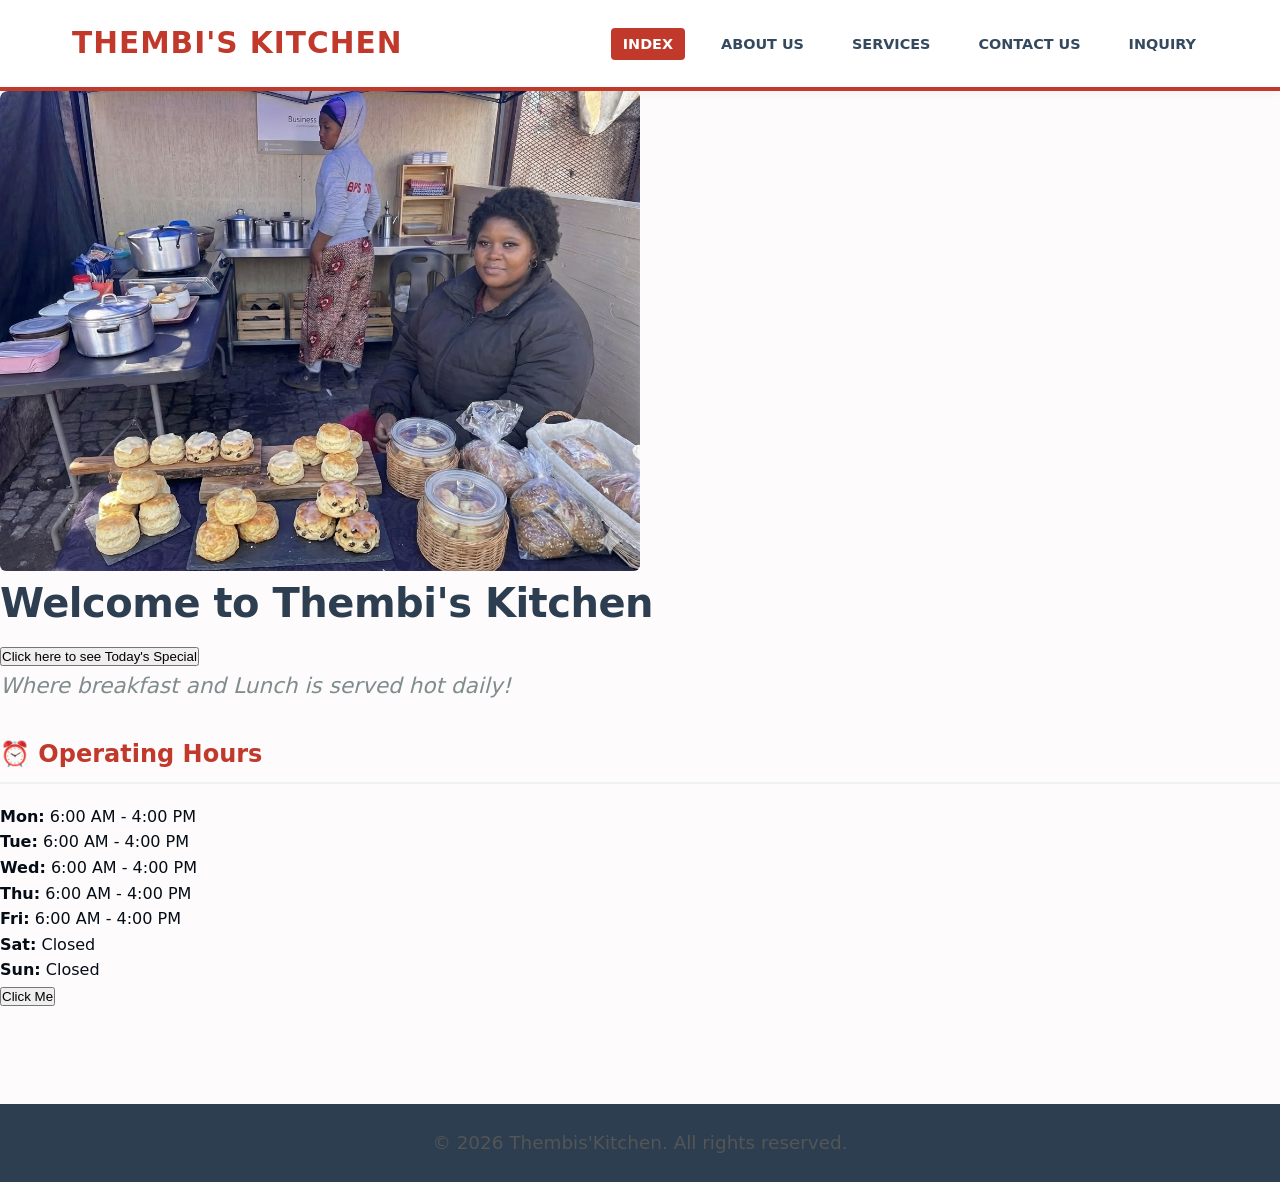
<file: index.html>
<!DOCTYPE html>

<html lang="en">
<head>
    <meta charset="UTF-8">
    <meta name="viewport" content="width=device-width, initial-scale=1.0">
    <title>Thembi's Kitchen | Home</title>

    <meta name="description"
    content="Thembi's Kitchen offers 
    freshly baked scones, cupcakes, traditional meals 
    and catering services in Daveyton.">
    <!-- Section 2.1: Linking the external CSS Style Sheet -->
    <link rel="stylesheet" href="css/style.css">
</head>
<body>

	<!--Main header displaying the food stall name -->
<header>
	<div class="header-container">
	<h1> THEMBI'S KITCHEN</h1>
	<!-- Navigation bar separating different menu links with pipe dividers -->

  <nav>
		<ul>
			<li><a href="index.html" class="active">INDEX</a></li>
            <li><a href="aboutUs.html">ABOUT US</a></li> 
            <li><a href="services.html">SERVICES</a></li> 
            <li><a href="contactUs.html">CONTACT US</a></li>
            <li><a href="inquiry.html">INQUIRY</a></li>
		</ul>
	</nav>
	</div>
</header>
	  
<!-- Main layout container for your home elements -->
    <main class="homepage-showcase-container">
        
        <!-- MASSIVE EYE-CATCHING HERO HEADER ZONE -->
        <section class="hero-billboard-area">
            <div class="hero-image-giant-frame">
                <img src="images/stall.jpeg" alt="Vibrant display table at Thembi's Kitchen" class="giant-hero-img">
                <div class="hero-text-overlay-card">
                    <h2>Welcome to Thembi's Kitchen</h2>
                    <button id="specialBtn">Click here to see Today's Special</button>

            <div id="specialModal" class="modal">

            <div class="modal-content">

        <span class="close">×</span>

        <h2>Today's Special</h2>

        <p>Pap and Beef Stew - Only R45.00</p>

    </div>

</div>
        <h3>Where breakfast and Lunch is served hot daily!</h3>
                </div>
            </div>
        </section>

        <!-- FLOATING TIMETABLE UTILITY BLOCK -->
        <section class="floating-timetable-wrapper">
            <div class="vibrant-hours-card">
                <h4>⏰ Operating Hours</h4>
                <ul>
                    <li><strong>Mon:</strong> <span>6:00 AM - 4:00 PM</span></li>
                    <li><strong>Tue:</strong> <span>6:00 AM - 4:00 PM</span></li>
                    <li><strong>Wed:</strong> <span>6:00 AM - 4:00 PM</span></li>
                    <li><strong>Thu:</strong> <span>6:00 AM - 4:00 PM</span></li>
                    <li><strong>Fri:</strong> <span>6:00 AM - 4:00 PM</span></li>
                    <li><strong>Sat:</strong> <span class="closed-label">Closed</span></li>
                    <li><strong>Sun:</strong> <span class="closed-label">Closed</span></li>
                </ul>
            </div>
        </section>

    </main>

<button id="testBtn">Click Me</button>
  

<!-- Structural site footer displaying copyright status and creation year -->


	<footer>
	<p>&copy; 2026 Thembis'Kitchen. All rights reserved.</p>
	</footer>
     <script src="script.js"></script>


</body>
</html
</file>
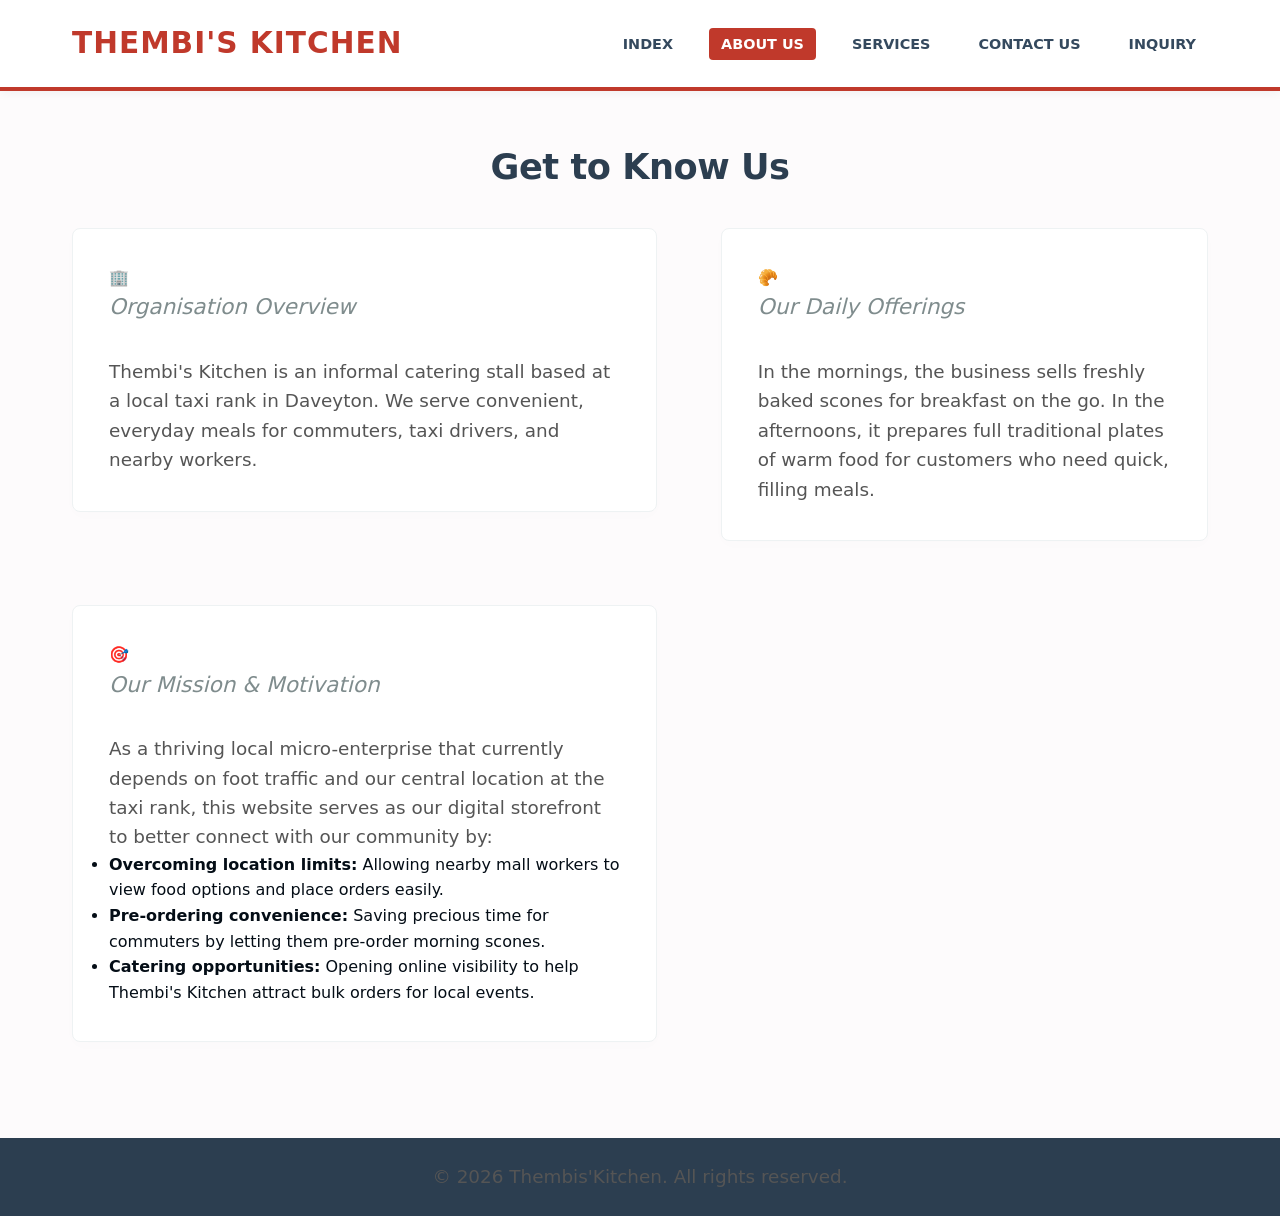
<file: aboutUs.html>
<!DOCTYPE html>
<html lang="en">
<head>
    <meta charset="UTF-8">
    <meta name="viewport" content="width=device-width, initial-scale=1.0">
    <title>Thembi's Kitchen | About Us</title>

<meta name="description"
content="Learn more about Thembi's Kitchen, our mission, services and commitment
         to serving the Daveyton community.">
    <!-- Section 2.1: Linking the external CSS Style Sheet -->
    <link rel="stylesheet" href="css/style.css">
</head>

<body>
	<!--Main header displaying the food stall name -->
<header>
	<div class="header-container">
	<h1> THEMBI'S KITCHEN</h1>
	<!-- Navigation bar separating different menu links with pipe dividers -->

  <nav>
		<ul>
			<li><a href="index.html">INDEX</a></li>
            <li><a href="aboutUs.html" class="active">ABOUT US</a></li> 
            <li><a href="services.html">SERVICES</a></li> 
            <li><a href="contactUs.html">CONTACT US</a></li>
            <li><a href="inquiry.html">INQUIRY</a></li>
		</ul>
	</nav>
	</div>
</header>

<main class="about-cards-layout">
        <h2 class="page-main-title">Get to Know Us</h2>
        
        <div class="about-grid-matrix">
            
            <!-- Modern Info Card 1 -->
            <article class="modern-about-card">
                <div class="card-icon-header">🏢</div>
                <h3>Organisation Overview</h3>
                <p>Thembi's Kitchen is an informal catering stall based at a local taxi rank in Daveyton. We serve convenient, everyday meals for commuters, taxi drivers, and nearby workers.</p>
            </article>

            <!-- Modern Info Card 2 -->
            <article class="modern-about-card">
                <div class="card-icon-header">🥐</div>
                <h3>Our Daily Offerings</h3>
                <p>In the mornings, the business sells freshly baked scones for breakfast on the go. In the afternoons, it prepares full traditional plates of warm food for customers who need quick, filling meals.</p>
            </article>

            <!-- Modern Info Card 3 -->
            <article class="modern-about-card featured-mission-card">
                <div class="card-icon-header">🎯</div>
                <h3>Our Mission & Motivation</h3>
                <p>As a thriving local micro-enterprise that currently depends on foot traffic and our central location at the taxi rank, this website serves as our digital storefront to better connect with our community by:</p>
                <ul class="styled-bullet-row">
                    <li><strong>Overcoming location limits:</strong> Allowing nearby mall workers to view food options and place orders easily.</li>
                    <li><strong>Pre-ordering convenience:</strong> Saving precious time for commuters by letting them pre-order morning scones.</li>
                    <li><strong>Catering opportunities:</strong> Opening online visibility to help Thembi's Kitchen attract bulk orders for local events.</li>
                </ul>
            </article>

        </div>
    </main>

<!-- Structural site footer displaying copyright status and creation year -->


	<footer>
	<p>&copy; 2026 Thembis'Kitchen. All rights reserved.</p>
	</footer>
    <script src="script.js"></script>

		
</body>
</html>
</file>
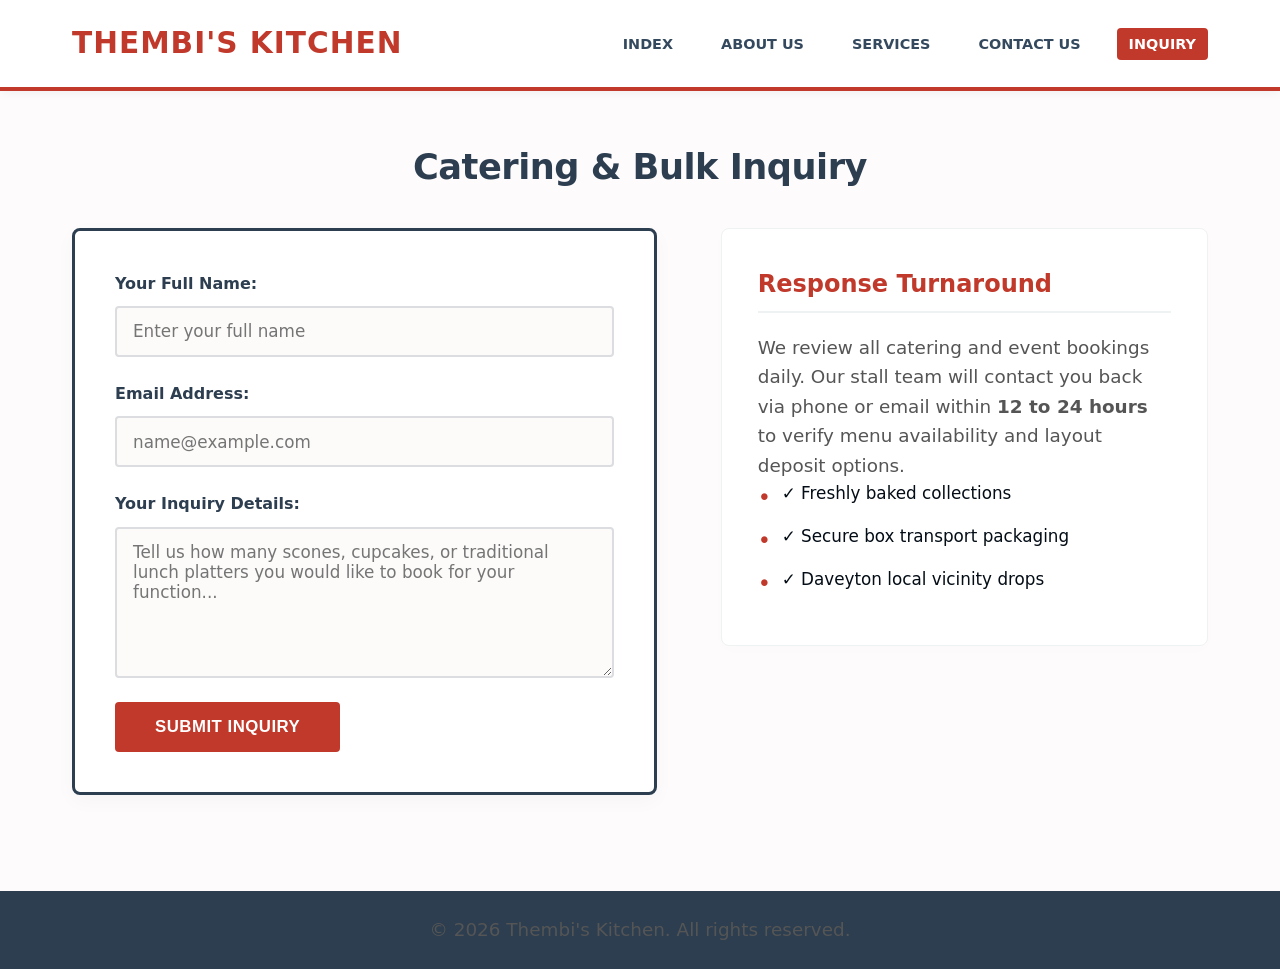
<file: inquiry.html>
<!DOCTYPE html>
<html lang="en">
<head>
    <meta charset="UTF-8">
    <meta name="viewport" content="width=device-width, initial-scale=1.0">
    <title>Thembi's Kitchen | Inquiry</title>

<meta name="description"
content="Submit a catering enquiry or pre-order request with Thembi's Kitchen.">
    <!-- Section 2.1: Linking to your central external stylesheet folder -->
    <link rel="stylesheet" href="css/style.css">
</head>
<body>

    <!-- Main header displaying the food stall name -->
    <header>
        <div class="header-container">
            <h1>THEMBI'S KITCHEN</h1>
            
            <!-- Navigation bar separating different menu links -->
            <nav>
                <ul>
                    <li><a href="index.html">INDEX</a></li>
                    <li><a href="aboutUs.html">ABOUT US</a></li>
                    <li><a href="services.html">SERVICES</a></li>
                    <li><a href="contactUs.html">CONTACT US</a></li>
                    <li><a href="inquiry.html" class="active">INQUIRY</a></li>
                </ul>
            </nav>
        </div>
    </header>

    <!-- Main wrapper for the columns built with our CSS Grid layout -->
    <main>
        <h2 class="menu-title">Catering & Bulk Inquiry</h2>
        
        <!-- Shared layout container splitting the form and sidebar side-by-side -->
        <div class="menu-container">
            
            <!-- LEFT COLUMN: Interactive User Form Input Section -->
            <section class="inquiry-form-section">
                <form id="inquryForm" action="#"method="POST" class="styled-form-container">
                    
                    <div class="form-group">
                        <label for="username">Your Full Name:</label>
                        <input type="text" id="username" name="username" placeholder="Enter your full name" required>
                    </div>

                    <div class="form-group">
                        <label for="useremail">Email Address:</label>
                        <input type="email" id="useremail" name="useremail" placeholder="name@example.com" required>
                    </div>

                    <div class="form-group">
                        <label for="inquiringtext">Your Inquiry Details:</label>
                        <textarea id="inquiringtext" name="inquiringtext" rows="6" placeholder="Tell us how many scones, cupcakes, or traditional lunch platters you would like to book for your function..." required></textarea>
                    </div>
                    <p id="formMessage"></p>

                    <button type="button" id="testButton" class="form-submit-btn">Submit Inquiry</button>
                </form>
            </section>

            <!-- RIGHT SIDEBAR COLUMN: Response Notice Details -->
            <section class="inquiry-sidebar">
                <div class="sidebar-card">
                    <h4>Response Turnaround</h4>
                    <p>We review all catering and event bookings daily. Our stall team will contact you back via phone or email within <strong>12 to 24 hours</strong> to verify menu availability and layout deposit options.</p>
                    
                    <!-- Styled details list layout -->
                    <ul class="bullet-list">
                        <li><strong>✓</strong> Freshly baked collections</li>
                        <li><strong>✓</strong> Secure box transport packaging</li>
                        <li><strong>✓</strong> Daveyton local vicinity drops</li>
                    </ul>
                </div>
            </section>

        </div> <!-- Closes menu-container -->
    </main>

    <!-- Consistent Structural Site Footer -->
    <footer>
        <p>&copy; 2026 Thembi's Kitchen. All rights reserved.</p>
    </footer>
     <script src="script.js"></script>


</body>
</html>
</file>
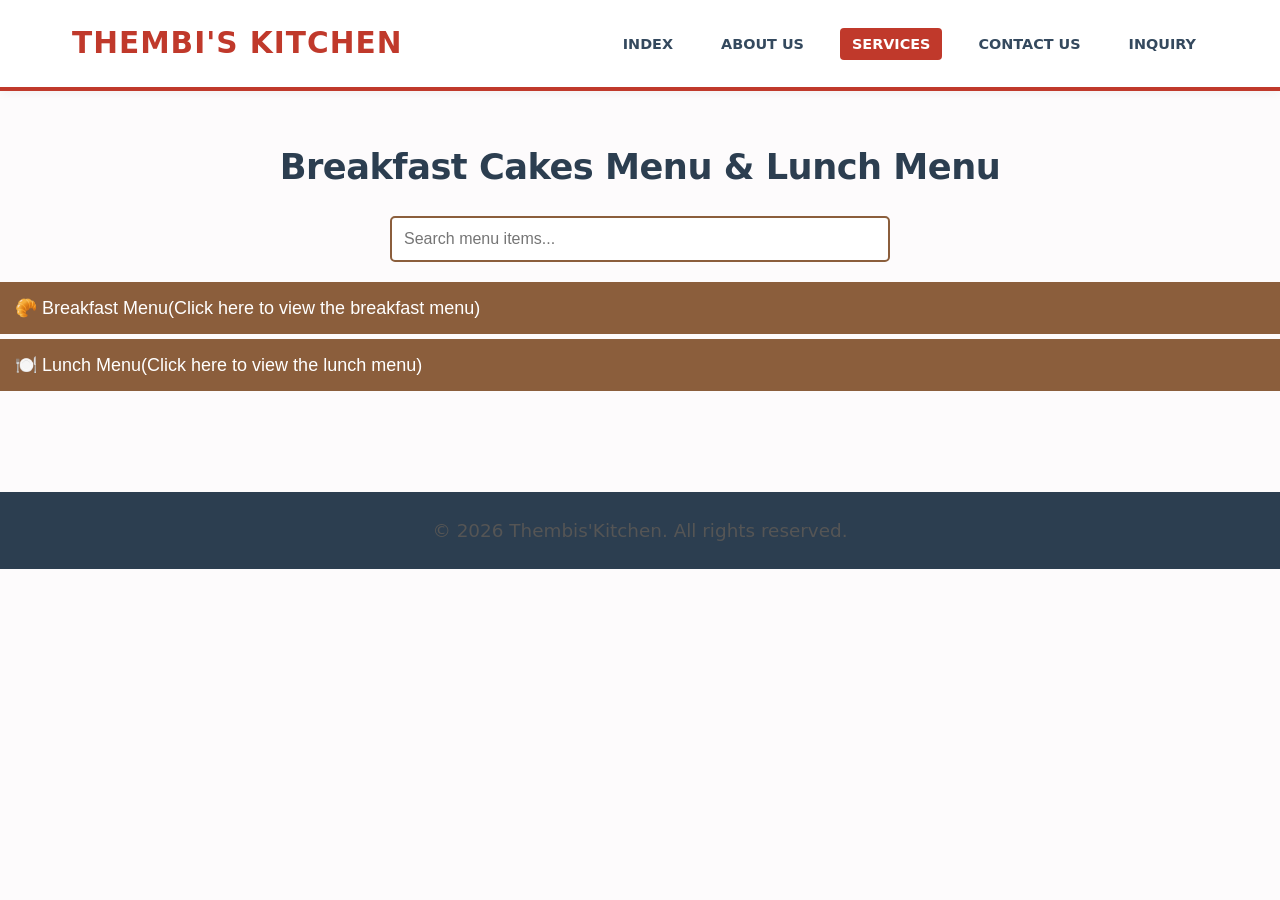
<file: services.html>
<!DOCTYPE html>
<html lang="en">
	<head>
    <meta charset="UTF-8">
    <meta name="viewport" content="width=device-width, initial-scale=1.0">
    <title>Thembi's Kitchen | Services</title>

<meta name="description"
content="Browse our breakfast menu, lunch menu, baked treats and catering options.">
    <!-- Section 2.1: Linking the external CSS Style Sheet -->
    <link rel="stylesheet" href="css/style.css">
</head>

<body>
			<!--Main header displaying the food stall name -->
<header>
	<div class="header-container">
	<h1> THEMBI'S KITCHEN</h1>
	<!-- Navigation bar separating different menu links with pipe dividers -->

  <nav>
		<ul>
			<li><a href="index.html">INDEX</a></li>
            <li><a href="aboutUs.html">ABOUT US</a></li> 
            <li><a href="services.html" class ="active">SERVICES</a></li> 
            <li><a href="contactUs.html">CONTACT US</a></li>
            <li><a href="inquiry.html">INQUIRY</a></li>
		</ul>
	</nav>
	</div>
</header>

<main>

    <h2 class="menu-title">Breakfast Cakes Menu & Lunch Menu</h2>

    <div class="search-container">
    <input
        type="text"
        id="menuSearch"
        placeholder="Search menu items..."
    >
</div>

    <!-- BREAKFAST ACCORDION -->

    <button class="accordion">🥐 Breakfast Menu(Click here to view the breakfast menu)</button>

    <div class="panel">

        <div class="left-menu">

            <div class="menu-item">
                <img src="images/jamtart.jpeg" alt="Jam Tarts" class="menu-item-img">

                <div class="item-details">
                    <h3>Freshly Baked Jam Tarts</h3>
                    <p>Warm, flakey jam tarts served daily with fresh homemade jam</p>
                    <span class="menu-item-price">R18.00</span>
                </div>
            </div>

            <div class="menu-item">
                <img src="images/scones.jpeg" alt="Cupcakes" class="menu-item-img">

                <div class="item-details">
                    <h3>Freshly Baked Cupcakes</h3>
                    <p>Warm, soft cupcakes baked freshly daily</p>
                    <span class="menu-item-price">R15.00</span>
                </div>
            </div>

            <div class="menu-item">
                <img src="images/scones1.jpeg" alt="Scones" class="menu-item-img">

                <div class="item-details">
                    <h3>Freshly Baked Scones</h3>
                    <p>Warm, Soft scones served daily</p>
                    <span class="menu-item-price">R15.00</span>
                </div>
            </div>

            <div class="menu-item">
                <img src="images/snowball.jpeg" alt="Snowballs" class="menu-item-img">

                <div class="item-details">
                    <h3>Freshly Baked Snowball</h3>
                    <p>Warm, flakey snowballs with coconut served daily</p>
                    <span class="menu-item-price">R15.00</span>
                </div>
            </div>

            <div class="menu-item">
                <img src="images/bevarages.jpeg" alt="Beverages" class="menu-item-img">

                <div class="item-details">
                    <h3>Coffee, Tea and Rooibos</h3>
                    <p>Grab a cup of a hot beverage of your choice</p>
                    <span class="menu-item-price">R15.00</span>
                </div>
            </div>

        </div>

    </div>


    <!-- LUNCH ACCORDION -->

    <button class="accordion">🍽️ Lunch Menu(Click here to view the lunch menu)</button>

    <div class="panel">

        <div class="right-menu">

            <div class="menu-item lunch-card">
                <img src="images/papstew.jpeg" alt="Pap and Beef Stew" class="menu-item-img">

                <div class="item-details">
                    <h3>Pap and Beef Stew</h3>
                    <p>Served with chakalaka and coleslaw</p>
                    <span class="menu-item-price">R50.00</span>
                </div>
            </div>

            <div class="menu-item lunch-card">
                <img src="images/domstew.jpeg" alt="Dombolo and Beef Stew" class="menu-item-img">

                <div class="item-details">
                    <h3>Dombolo and Beef Stew</h3>
                    <p>Served with chakalaka and coleslaw</p>
                    <span class="menu-item-price">R55.00</span>
                </div>
            </div>

            <div class="menu-item lunch-card">
                <img src="images/papchick.jpeg" alt="Pap and Chicken" class="menu-item-img">

                <div class="item-details">
                    <h3>Pap and Chicken</h3>
                    <p>Served with chakalaka and coleslaw</p>
                    <span class="menu-item-price">R50.00</span>
                </div>
            </div>

            <div class="menu-item lunch-card">
                <img src="images/domchick.jpeg" alt="Dombolo and Chicken" class="menu-item-img">

                <div class="item-details">
                    <h3>Dombolo and Chicken</h3>
                    <p>Served with chakalaka and coleslaw</p>
                    <span class="menu-item-price">R55.00</span>
                </div>
            </div>

            <div class="menu-item lunch-card">
                <img src="images/domfeet.jpeg" alt="Dombolo and Chicken Feet" class="menu-item-img">

                <div class="item-details">
                    <h3>Dombolo and Chicken Feet (Maotwana)</h3>
                    <p>Served with chakalaka and coleslaw</p>
                    <span class="menu-item-price">R40.00</span>
                </div>
            </div>

            <div class="menu-item lunch-card">
                <img src="images/papfeet.jpeg" alt="Pap and Chicken Feet" class="menu-item-img">

                <div class="item-details">
                    <h3>Pap and Chicken Feet (Maotwana)</h3>
                    <p>Served with chakalaka and coleslaw</p>
                    <span class="menu-item-price">R35.00</span>
                </div>
            </div>

            <div class="menu-item lunch-card">
                <img src="images/mogodu.jpeg" alt="Mogodu" class="menu-item-img">

                <div class="item-details">
                    <h3>Pap and Mogodu</h3>
                    <p>Served with Chakalaka only</p>
                    <span class="menu-item-price">R50.00</span>
                </div>
            </div>

        </div>

    </div>

</main>	

<!-- Structural site footer displaying copyright status and creation year -->


	<footer>
	<p>&copy; 2026 Thembis'Kitchen. All rights reserved.</p>
	</footer>

 <script src="script.js"></script>


		
	
</body>
</html>
</file>
<file: css/style.css>
/* ==========================================================================
   1. CSS RESET & BROWSER RENDERING CONSISTENCY
   ========================================================================== */
*, *::before, *::after {
    box-sizing: border-box;
    margin: 0;
    padding: 0;
}

html, body {
    height: 100%;
    width: 100%;
}

img {
    display: block;
    max-width: 50%;
}

/* ==========================================================================
   2. REFINED DESIGN SCALES & CONTRAST
   ========================================================================== */
body {
    font-family: 'Segoe UI', system-ui, -apple-system, sans-serif;
    font-size: 16px;
    background-color: #fdfbfc; /* Clean premium off-white canvas backdrop */
    color: #040d16;            /* Professional deep charcoal gray text */
    line-height: 1.6;          
}

h1 {
    font-size: 1.85rem;
    font-weight: 700;
    letter-spacing: 1px;       
    color: #c0392b;            /* Classic deep crimson tone */
}

h2 {
    font-size: 2.5rem;
    font-weight: 800;
    color: #2c3e50;            
    letter-spacing: -0.5px;
    margin-bottom: 0.5rem;
}

h3 {
    font-size: 1.35rem;
    font-weight: 400;
    color: #7f8c8d;
    font-style: italic;
    margin-bottom: 2rem;
}

h4 {
    font-size: 1.5rem;
    font-weight: 700;
    color: #c0392b; 
    margin-bottom: 1.25rem;
    border-bottom: 2px solid #eef2f3;
    padding-bottom: 0.5rem;
}

p {
    font-size: 1.15rem;
    color: #555555;
}

/* ==========================================================================
   3. UNIFIED NAVIGATION BAR BAR (Flexbox Model Layout)
   ========================================================================== */
header {
    background-color: #ffffff;
    border-bottom: 4px solid #c0392b; 
    box-shadow: 0 2px 10px rgba(0, 0, 0, 0.05); 
}

.header-container {
    display: flex;                  
    flex-direction: row;            
    justify-content: space-between; 
    align-items: center;            
    max-width: 1200px;
    margin: 0 auto;
    padding: 1.25rem 2rem;
}

nav ul {
    list-style: none;
    display: flex;
    gap: 1.5rem;
}

nav ul li a {
    text-decoration: none;
    color: #34495e;
    font-weight: 600;
    font-size: 0.9rem;
    padding: 0.5rem 0.75rem;
    border-radius: 4px;
    text-transform: uppercase;
    transition: all 0.2s ease-in-out;
}

nav ul li a:hover {
    color: #c0392b;
    background-color: #fff0f1; 
}

nav ul li a.active {
    color: #ffffff;
    background-color: #c0392b;  
}

/* ==========================================================================
   4. CENTRAL RESPONSIVE GRID LAYOUT ARCHITECTURE (.page-layout-grid)
   ========================================================================== */
.menu-title, .page-main-title {
    text-align: center;
    font-size: 2.2rem;
    color: #2c3e50;
    margin: 3rem auto 1rem auto;
    font-weight: 800;
}

/* Forces index, contact, and about pages into a neat dual column layout */
.page-layout-grid, .menu-container, .about-grid-matrix {
    display: grid;
    grid-template-columns: 1.2fr 1fr; /* Placed side-by-side cleanly */
    gap: 4rem;                   
    max-width: 1200px;
    margin: 2rem auto 5rem auto;
    padding: 0 2rem;
    align-items: start;
}

/* ==========================================================================
   5. HOUSING PANEL CARDS & PRESENTATION LAYOUT FRAMES
   ========================================================================== */
.menu-item, .sidebar-card, .hours-content, .modern-about-card, .intro-content {
    background-color: #ffffff;
    padding: 2.25rem;
    border-radius: 8px;
    border: 1px solid #eef2f3;
    box-shadow: 0 4px 15px rgba(0, 0, 0, 0.01);
}

.lunch-card {
    border-left: 4px solid #c0392b; 
}

/* Fluid Proportional Showcase Media Image Wrappers */
.hero-image-giant-frame, .menu-image-frame, .image-wrapper {
    width: 100%;
    overflow: hidden;
    border-radius: 8px;
}

.giant-hero-img, .menu-item-img, .responsive-stall-img {
    width: 100%;
    height: auto;
    object-fit: cover;
    border-radius: 6px;
}

/* ==========================================================================
   6. HOURLY TIMETABLE UTILITY & TEXT LABELS (Index & Contact Lists)
   ========================================================================== */
.hours-content ul, .contact-info-list, .bullet-list {
    list-style: none;
}

.hours-content ul li, .contact-info-list li {
    display: flex;
    justify-content: space-between;
    padding: 0.75rem 0;
    border-bottom: 1px dashed #eef2f3;
    font-size: 1.1rem;
    color: #2c3e50; /* Unified professional gray colors (Green Removed completely) */
}

.hours-content ul li:last-child, .contact-info-list li:last-child {
    border-bottom: none;
}

.hours-content ul li strong, .contact-info-list li strong {
    font-weight: 600;
}

/* Untouched About Us specific bullet indicators */
.bullet-list li {
    position: relative;
    padding-left: 1.5rem;
    margin-bottom: 1rem;
    font-size: 1.05rem;
}

.bullet-list li::before {
    content: "•";
    position: absolute;
    left: 0;
    top: 0;
    color: #c0392b;
    font-size: 1.4rem;
}

.menu-item-price {
    display: inline-block;
    font-size: 1.15rem;
    font-weight: 700;
    color: #c0392b;
    background-color: #fff0f1;
    padding: 0.25rem 0.65rem;
    border-radius: 4px;
    margin-top: 0.5rem;
}

/* ==========================================================================
   7. INQUIRY PAGE ROBUST CARD & BOLD INPUT BORDERS (Requirement 2.5)
   ========================================================================== */
.styled-form-container {
    background-color: #ffffff;
    padding: 2.5rem;
    border-radius: 8px;
    border: 3px solid #2c3e50; /* Nice big bold border casing frame */
    box-shadow: 0 6px 20px rgba(0, 0, 0, 0.03);
}

.form-group {
    margin-bottom: 1.5rem;
    display: flex;
    flex-direction: column;
    gap: 0.6rem;
}

.form-group label {
    font-weight: 700;
    color: #2c3e50;
    font-size: 1rem;
}

.form-group input, .form-group textarea {
    width: 100%;
    padding: 0.85rem 1rem;
    font-family: inherit;
    font-size: 1.05rem;
    border: 2px solid #dcdde1; /* High contrast visible field line borders */
    border-radius: 4px;
    background-color: #fcfbfa;
    transition: all 0.25s ease-in-out;
}

/* Interactive Input Focus highlight parameter tracker */
.form-group input:focus, .form-group textarea:focus {
    outline: none;
    border-color: #c0392b; /* Highlights in deep crimson border on active focus track */
    background-color: #ffffff;
    box-shadow: 0 0 0 4px rgba(192, 57, 43, 0.1);
}

.form-submit-btn {
    background-color: #c0392b;
    color: #ffffff;
    border: none;
    padding: 0.95rem 2.5rem;
    font-size: 1.05rem;
    font-weight: 700;
    border-radius: 4px;
    cursor: pointer;
    text-transform: uppercase;
    letter-spacing: 0.5px;
    transition: background-color 0.2s ease;
}

.form-submit-btn:hover {
    background-color: #962d22;
}

/* ==========================================================================
   8. STRUCTURAL SITE FOOTER
   ========================================================================== */
footer {
    background-color: #2c3e50;
    color: #ffffff;
    text-align: center;
    padding: 1.5rem;
    margin-top: 6rem;
    font-size: 0.9rem;
}

/* ==========================================================================
   9. MOBILE RESPONSIVE ADAPTATIONS (Requirement Section 3.1)
   ========================================================================== */
@media (max-width: 768px) {
    .header-container {
        flex-direction: column;
        gap: 1.25rem;
        text-align: center;
    }

    nav ul {
        flex-wrap: wrap;
        justify-content: center;
        gap: 0.75rem;
    }

    .page-layout-grid, .menu-container, .about-grid-matrix {
        grid-template-columns: 1fr; /* Stacks side columns cleanly into layout rows on small viewports */
        gap: 2.5rem;
        margin: 2rem auto;
    }
}

.accordion {
    width: 100%;
    padding: 15px;
    background-color: #8B5E3C;
    color: white;
    border: none;
    cursor: pointer;
    font-size: 18px;
    text-align: left;
    margin-bottom: 5px;
}

.panel {
    display: none;
    overflow: hidden;
}

.search-container {
    margin: 20px 0;
    text-align: center;
}

#menuSearch {
    width: 80%;
    max-width: 500px;
    padding: 12px;
    border: 2px solid #8B5E3C;
    border-radius: 5px;
    font-size: 16px;
}

#map {
    height: 400px;
    width: 100%;
    margin-top: 20px;
    border-radius: 10px;
}

.modal {
    display: none;
    position: fixed;
    z-index: 1000;

    left: 0;
    top: 0;

    width: 100%;
    height: 100%;

    background-color: rgba(0,0,0,0.5);
}

.modal-content {
    background-color: white;

    width: 80%;
    max-width: 500px;

    margin: 15% auto;
    padding: 20px;

    border-radius: 10px;
    text-align: center;
}

.close {
    float: right;
    font-size: 28px;
    cursor: pointer;
}
</file>
